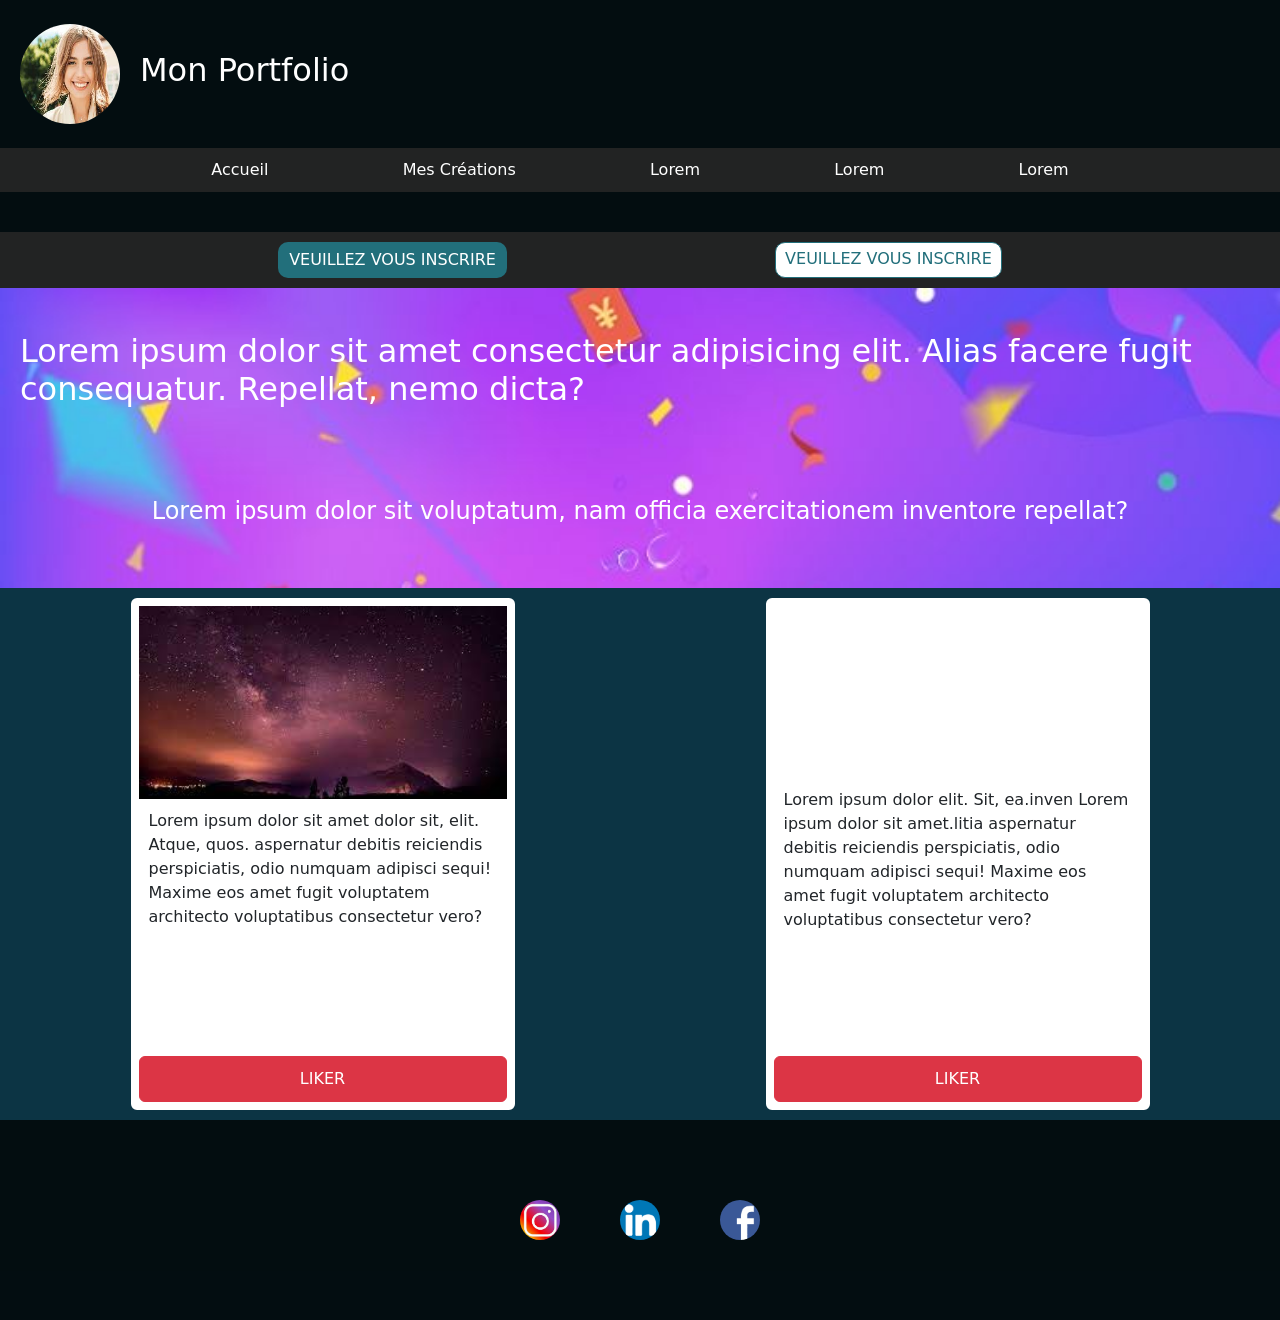
<file: index.html>
<!DOCTYPE html>
<html lang="en">
<head>
    <meta charset="UTF-8">
    <meta http-equiv="X-UA-Compatible" content="IE=edge">
    <meta name="viewport" content="width=device-width, initial-scale=1.0">
    <link rel="stylesheet" href="https://cdn.jsdelivr.net/npm/bootstrap@5.2.3/dist/css/bootstrap.min.css">
    <title>Mon Portfolio</title>
    <link rel="stylesheet" href="./css/style.css">
</head>

<body>

    <header>
        <br>
            <div class="avatar">
                <a href="#" class="avatar-small"> <img src="images/Pdp.jpg" alt=""></a> 
                <h2>Mon Portfolio</h2>
            </div>
            <br>
            <div>
            <ul>
                <br>
                <li class="lien"><a href="index.html">Accueil</a></li>
                <li class="lien"><a href="Page_2.html">Mes Créations</a></li>
                <li class="lien"> <a href="#">Lorem</a></li>
                <li><a href="#">Lorem</a></li>
                <li><a href="#">Lorem</a></li>
                <br>
            </ul>
            <br/>
        </div>
    </header>
    
    <main>
        <div class="btn1">
            <a href="#" class="btn-blue btn"> Veuillez vous inscrire</a>
            <a href="#" class="btn-blue2 btn"> Veuillez vous inscrire</a> 
        </div>
        <div class="banner"> 
            <br>
            <p><h2> Lorem ipsum dolor sit amet consectetur adipisicing elit. Alias facere fugit consequatur. Repellat, nemo dicta? </h2></p>
            <br>
            <br>
            <h4>Lorem ipsum dolor sit voluptatum, nam officia exercitationem inventore repellat?</h4>
    
        </div>

        <div class="container-grid">
            <div class="card">
                <a href="#"> <img src="images/Ciel1.jpg" alt=""></a>
            <p>Lorem ipsum dolor sit amet dolor sit,  elit. Atque, quos. aspernatur debitis reiciendis perspiciatis, odio numquam adipisci sequi! Maxime eos amet fugit voluptatem architecto voluptatibus consectetur vero?
            </p>
            <button type="button" class="btn btn-danger" id="boutton1">Liker</button>
            </div>
            <div class="card">
            <iframe src="https://www.youtube.com/embed/r7cN9gdd25g" title="YouTube video player" frameborder="0" allow="accelerometer; autoplay; clipboard-write; encrypted-media; gyroscope; picture-in-picture" allowfullscreen></iframe></a>
        
            <p>Lorem ipsum dolor elit. Sit, ea.inven Lorem ipsum dolor sit amet.litia aspernatur debitis reiciendis perspiciatis, odio numquam adipisci sequi! Maxime eos amet fugit voluptatem architecto voluptatibus consectetur vero?
            </p>
            <button type="button" class="btn btn-danger" id ="boutton2">Liker</button>
            </div>
        </div>


    </main>

    <footer>
        <div class="logo">
            <a href="#" class="logo1"> <img src="images/instagram.jfif" alt="Logo instagram"></a>
            <a href="#" class="logo2"> <img src="images/Logo.linkedin.png" alt="Logo Linkedin"></a>
            <a href="#" class="logo3"> <img src="images/logo_facebook.png" alt="Logo Facebook"></a>
        </div>
    </footer>
    <script src="./Exercice.js"></script>
</body>
</html>
</file>
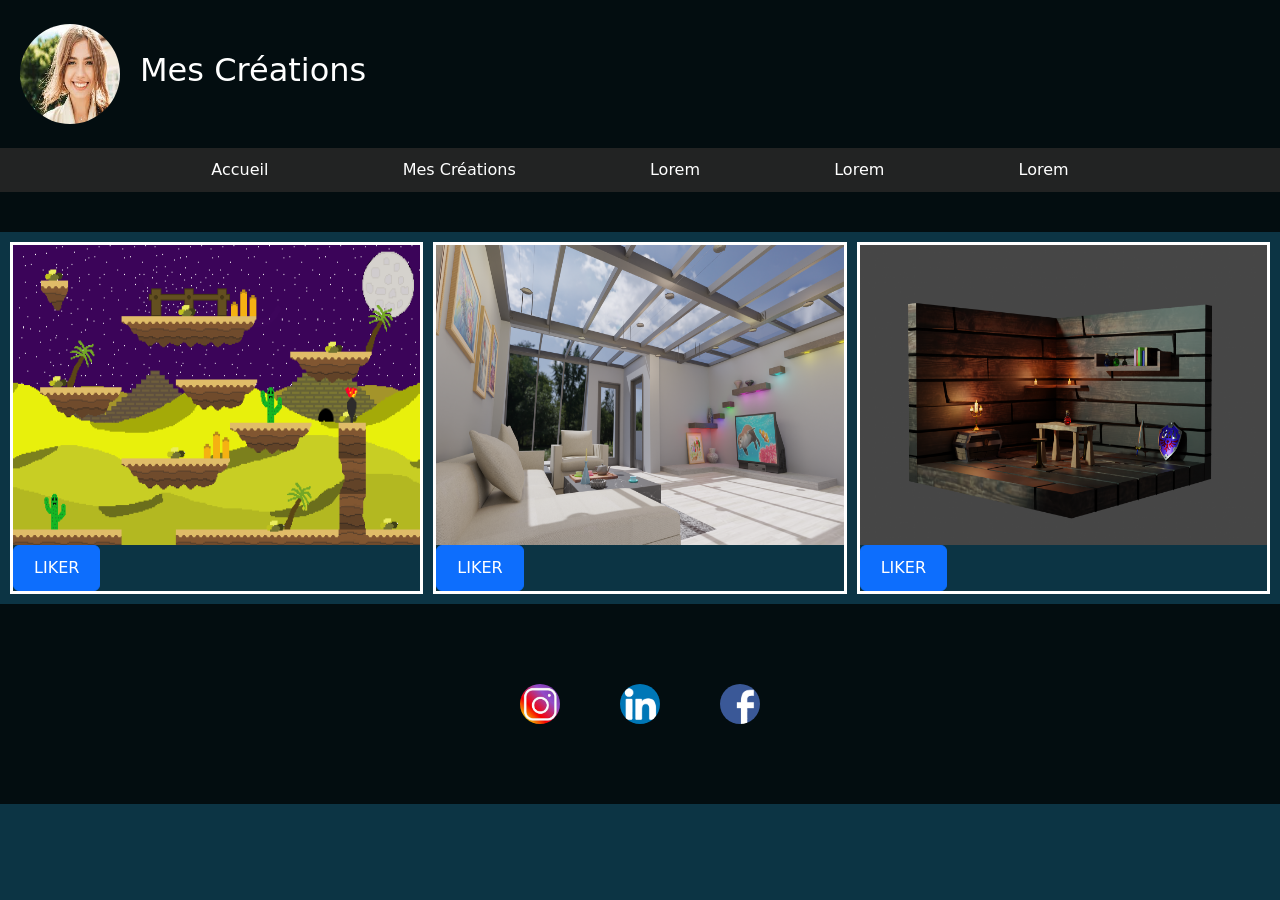
<file: Page_2.html>
<!DOCTYPE html>
<html lang="en">
<head>
    <meta charset="UTF-8">
    <meta http-equiv="X-UA-Compatible" content="IE=edge">
    <meta name="viewport" content="width=device-width, initial-scale=1.0">
    <link rel="stylesheet" href="https://cdn.jsdelivr.net/npm/bootstrap@5.2.3/dist/css/bootstrap.min.css">
    <title>Mes Créations</title>
    <link rel="stylesheet" href="./css/style.css">
</head>

<body>

    <header>
        <br>
            <div class="avatar">
                <a href="#" class="avatar-small"> <img src="images/Pdp.jpg" alt=""></a> 
                <h2>Mes Créations</h2>
            </div>
            <br>
            <div>
            <ul>
                <br>
                <li><a href="index.html">Accueil</a></li>
                <li><a href="Page_2.html">Mes Créations</a></li>
                <li><a href="#">Lorem</a></li>
                <li><a href="#">Lorem</a></li>
                <li><a href="#">Lorem</a></li>
                <br>
            </ul>
            <br/>
        </div>
    </header>


    <main>
        <div class="grid">
            <div class="card-creation"><img src="images/Raynaud_Tom_decor_plateforme.png" alt="">
            <button type="button" class="btn btn-primary">Liker</button> </div>
            <div class="card-creation"><img src="images/Rendu_Appartement_Raynaud_Tom_GR4.png" alt=""> 
            <button type="button" class="btn btn-primary">Liker</button></div>
            <div class="card-creation"><img src="images/Rendu_Décors_Raynaud_Tom_GR4.png" alt="">
            <button type="button" class="btn btn-primary">Liker</button></div>
        </div>   

    </main>

    <footer>
            <div class="logo">
            <a href="#" class="logo1"> <img src="images/instagram.jfif" alt="Logo instagram"></a>
            <a href="#" class="logo2"> <img src="images/Logo.linkedin.png" alt="Logo Linkedin"></a>
            <a href="#" class="logo3"> <img src="images/logo_facebook.png" alt="Logo Facebook"></a>
        </div> 

    </footer>

</body>
</file>
<file: css/style.css>
@import url(composants/bouttons.css);
@import url(composants/containers.css);
@import url(composants/avatars.css);
@import url(composants/banner.css);
@import url(composants/cards.css);

a {
    text-decoration: none;
}

header h2{
    display: flex;
    justify-content: center;
    align-items: center;
}

header{
    background-color: rgba(0, 0, 0, 0.756);
    color: white;
}

footer{
    background-color: rgba(0, 0, 0, 0.756);
    color: white;
}


body{
    margin: 0;
    padding: 0;
}

ul{
    list-style-type: none;
    display: flex;
    justify-content: center;
    justify-content: space-around;
}

ul li a{
    color: white;
}


ul{
    background-color: rgb(34, 35, 35);
    padding: 10px;
}

.ChangeColor{
    background-color: rgb(176, 179, 179);
}
.logo img{
    width: 40px;
    height: 40px;
    border-radius: 50%;
}

.logo{
    display: flex;
    justify-content: center;
    align-items: center;
    padding: 50px;
}
.logo1{
    margin-right: 30px;
}

.logo2{
    margin: 30px;
}

.logo3{
    margin-left: 30px;
}
</file>
